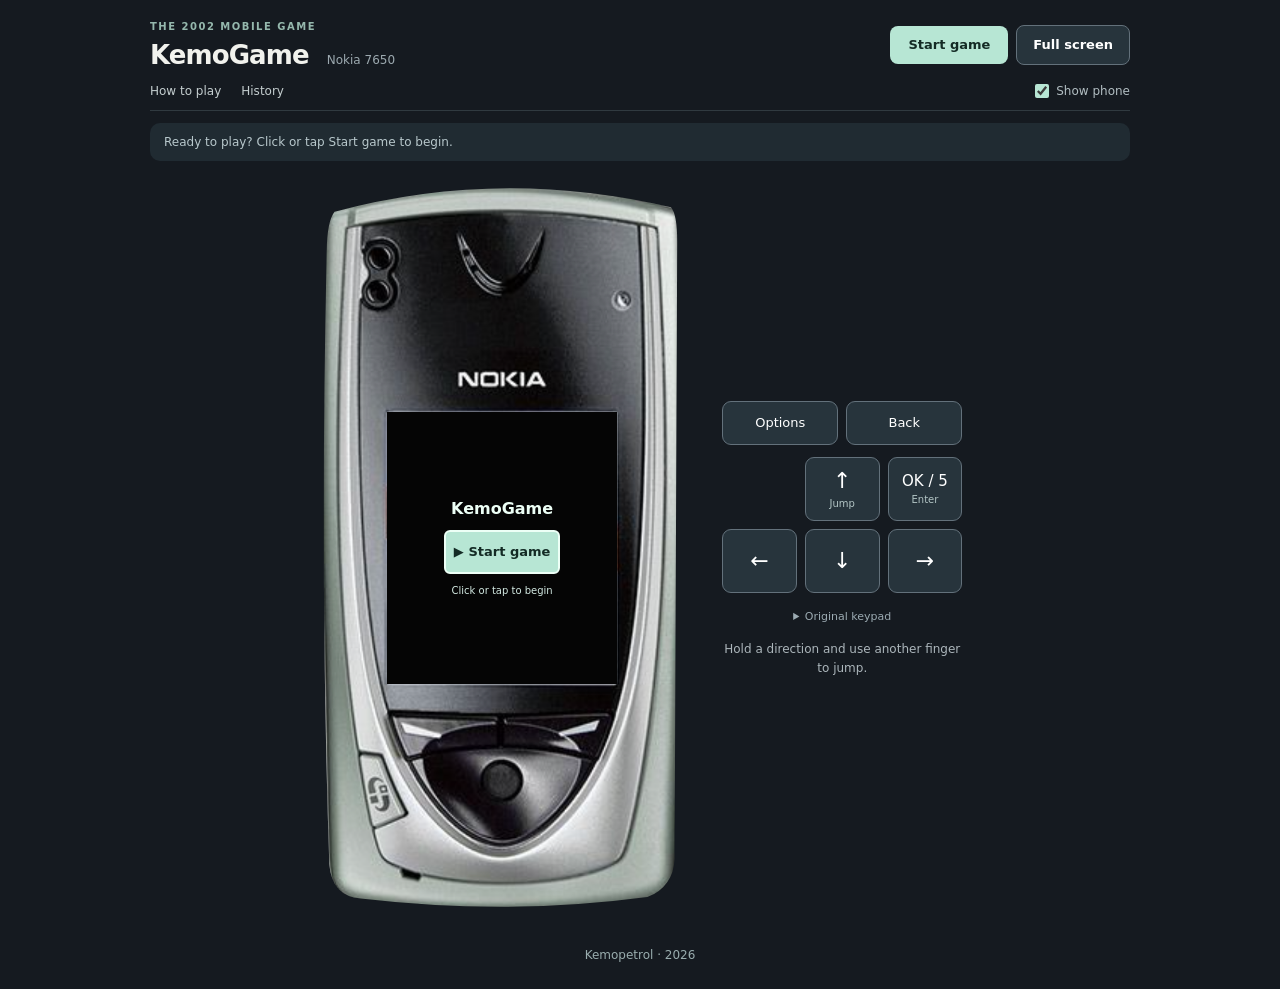
<file: site/index.html>
<!doctype html>
<html lang="en"><meta charset="utf-8"><meta name="viewport" content="width=device-width,initial-scale=1"><title>KemoGame • Nokia 7650</title><link rel="stylesheet" href="style.css">
<svg width="0" height="0" aria-hidden="true" style="position:absolute"><defs><clipPath id="phone-outline" clipPathUnits="objectBoundingBox"><path d="M .045 .052 Q .49 -.008 .948 .046 Q .965 .055 .965 .092 L .958 .920 Q .955 .958 .885 .972 Q .51 .997 .115 .974 Q .038 .971 .031 .928 Q .005 .54 .024 .105 Q .025 .065 .045 .052 Z"/></clipPath></defs></svg><main><header class="intro">
  <div class="masthead"><div class="brand"><p class="brand-label">THE 2002 MOBILE GAME</p><h1>KemoGame <small>Nokia 7650</small></h1></div><nav class="header-actions" aria-label="Game actions"><button id="start">Start game</button><button id="fullscreen" aria-pressed="false">Full screen</button></nav></div>
  <div class="utility-bar"><nav class="info-actions" aria-label="Game information"><button class="text-button" data-dialog="help">How to play</button><button class="text-button" data-dialog="history">History</button></nav><label class="frame-toggle"><input id="photo" type="checkbox" checked> Show phone</label></div>
  
</header><div id="game-notice" class="game-notice"><p id="status" role="status">Ready to play? Click or tap Start game to begin.</p><button id="ready-menu" hidden>Options</button></div>
<dialog id="help" aria-labelledby="help-title"><div class="dialog-header"><div><p class="brand-label">PICK UP &amp; PLAY</p><h2 id="help-title">How to play</h2></div><button class="close-dialog" aria-label="Close instructions">×</button></div><div class="dialog-content"><p>Collect all the musical notes in the level. Avoid the wrong notes fired by the loudspeakers.</p><p>On a computer, use a keyboard or click the on-screen buttons. On a phone or tablet, use the touch controls. The instructions below cover Windows PCs, Macs, iPads, iPhones and Android devices.</p><h3>Start a game</h3><ol><li>Click or tap <strong>Start game</strong> and wait for the game to load. This takes a moment, especially the first time.</li><li>Click or tap <strong>Options</strong> or press <strong>O</strong> to open the Options menu.</li><li>Select <strong>New game</strong> with the keyboard or on-screen ↑ / ↓ buttons and press <strong>Enter</strong> or tap <strong>OK</strong>.</li><li>Choose a character with the keyboard or on-screen ← / → buttons, then press <strong>Enter</strong> or tap <strong>OK</strong> to play.</li></ol><h3>Computers with a keyboard</h3><dl><dt>Move left / right</dt><dd>← / →</dd><dt>Jump</dt><dd>↑ or Space</dd><dt>Confirm / OK</dt><dd>Enter</dd><dt>Options</dt><dd>O</dd><dt>Back</dt><dd>Backspace (may be labelled Delete or ⌫)</dd><dt>Navigate menus</dt><dd>↑ / ↓</dd></dl><h3>Phones, tablets and touchscreens</h3><p>Use the arrow buttons to move and jump, <strong>OK</strong> to confirm, and <strong>Options</strong> / <strong>Back</strong> for the game’s menu actions. The labels at the bottom of the game screen show their current functions.</p><p>On a touchscreen, hold ← or → and tap ↑ with another finger to jump while moving.</p><p><strong>Full screen</strong> hides the phone and enlarges the game. On a phone or tablet, play in portrait orientation.</p><h3>After completing a level</h3><p>Press <strong>Enter / OK</strong> to skip the level-clear celebration, or let it finish automatically. If you return to the title screen, use <strong>Options → New game</strong> to open character selection. Choose another character with ← / → and press <strong>Enter / OK</strong>. A character marked <strong>Level clear!</strong> has already been completed.</p><h3>Original sound</h3><p>The title screen has its own tune. During play, collecting a note or taking a hit triggers a short sound; there is no continuous gameplay backing track in the original game. Completing a character’s level plays that character’s tune. Game over and completing all characters have separate tunes. Use <strong>Sound: on</strong> in the game’s Options menu and press a game control to enable browser audio.</p><h3>Original phone controls</h3><p>The number keys still work: <strong>4 / 6</strong> to move, <strong>1 / 2 / 3</strong> to jump, and <strong>5</strong> to confirm. Open <strong>Original keypad</strong> below the controls to show the Nokia keypad.</p><p class="fine">Press a game control to enable audio. Internet connection required for the browser runtime.</p></div></dialog>
<dialog id="history" aria-labelledby="history-title"><div class="dialog-header"><div><p class="brand-label">MOBILE KEMOPETROL · 2002</p><h2 id="history-title">The story of KemoGame</h2></div><button class="close-dialog" aria-label="Close history">×</button></div><div class="dialog-content history-content">
<p class="history-lead">In 2002, Kemopetrol got its own mobile game.</p>
<h3>A game for the Nokia 7650</h3>
<p>KemoGame was made as part of Mobile Kemopetrol, a project led by Hewlett-Packard’s Mobile E-Services Bazaar. Finnish game developer <a href="https://fi.wikipedia.org/wiki/Digital_Chocolate" target="_blank" rel="noopener noreferrer">Sumea</a> created the J2ME platform game for the Nokia 7650.</p>
<p>You play as one of the band’s five members, collecting musical notes and avoiding loudspeakers that fire wrong notes. Each band member has a level of their own.</p>
<p>The project seems to have explored ways to offer something extra to people buying records, at a time when record labels were looking for ways to counter music piracy.</p>
<p><a href="https://2004.sumea.com/" target="_blank" rel="noopener noreferrer">Visit Sumea’s website from 2004</a>.</p>
<h3>Goodbye on a mobile phone</h3>
<p>Mobile Kemopetrol also brought the band’s music video for <em>Goodbye</em> to mobile phones. It was the world’s first music video available to stream on a mobile phone.</p>
<h3>The project website</h3>
<p>kemopetrolmusic.com was created for the Mobile Kemopetrol project. The band also ran its own websites, kemopetrol.org and kemopetrol.com.</p>
<a class="archive-link" href="https://web.archive.org/web/*/http://www.kemopetrolmusic.com/" target="_blank" rel="noopener noreferrer"><span>Browse kemopetrolmusic.com in the Wayback Machine</span><small>Archived versions of the project website ↗</small></a>
<h3>On Finnish television</h3>
<p>A report on <em>Nelosen uutiset</em> on 27 August 2002 explains more about the Mobile Kemopetrol concept.</p>
<a class="archive-link" href="https://drive.google.com/file/d/1s5yeSDLqnAKBaoXDNRN3zM2y-e3sAzPy/view?usp=sharing" target="_blank" rel="noopener noreferrer"><span>Watch the Nelosen uutiset report</span><small>Nelonen · 27 Aug 2002 ↗</small></a>
<p>Later that year, Laura and Marko demonstrated KemoGame on <em>Joystick</em>, broadcast on Yle TV1 on 25 October 2002.</p>
<a class="archive-link" href="https://drive.google.com/file/d/17Ey9HmkFSQjshEFKbWx1ZxSkT4wQj5gM/view?usp=sharing" target="_blank" rel="noopener noreferrer"><span>Watch Laura and Marko on Joystick</span><small>Yle TV1 · 25 Oct 2002 ↗</small></a>
<h3>Getting the game off the phone</h3>
<p>To recover the game from the old Nokia 7650, a replacement battery was bought and a two-way infrared dongle was found. The broken power switch had to be removed, and the contacts on the circuit board connected with a paper clip.</p><p>Nokia PC Suite was installed on a Windows computer, along with a file-access application on the phone. The original files could then be copied to the computer.</p>
<p>This browser version runs the original game.</p>
<h3>Original credits</h3>
<p>The game’s About screen lists:</p>
<ul><li><strong>KemoGame v1.0.1</strong></li><li><strong>Copyright 2002 Sumea</strong></li><li><strong>Music by Kemopetrol</strong></li><li><strong>Ring Tone Conversion by HMM Software</strong></li></ul>
<h3>The recovered files</h3>
<p>The recovered package includes KemoGame.jar, which contains the game and its graphics, characters, sounds and levels; KemoGame.jad, the installation descriptor; the original Symbian installation metadata; and rms.db, the database used for scores and settings.</p>
<p>The game was built for MIDP 1.0 / CLDC 1.0.</p>
<a class="archive-link" href="https://drive.google.com/file/d/1F-wbwVR9dMKf8JcgwB-Z_Yj-Pg2cm0x_/view?usp=sharing" target="_blank" rel="noopener noreferrer"><span>View the original game files</span><small>Files recovered from the Nokia 7650 ↗</small></a>
<p class="fine history-credit">Based on Marko’s account of the project and how the game was recovered.</p>
</div></dialog>

<section class="play"><div id="phone" class="photo"><div id="screen"><div id="placeholder"><strong>KemoGame</strong><button id="screen-start" type="button">▶ Start game</button><small>Click or tap to begin</small></div></div></div><div class="control-panel"><div class="quick-actions"><button data-key="F1">Options</button><button data-key="F2">Back</button></div><div class="modern-controls" aria-label="Touch game controls"><button data-key="Digit2" class="jump-button" aria-label="Jump">↑ <small>Jump</small></button><button data-key="Digit5" aria-label="OK, 5 or Enter">OK / 5 <small>Enter</small></button><button data-key="Digit4" aria-label="Move left">←</button><button data-key="Digit8" aria-label="Navigate down">↓</button><button data-key="Digit6" aria-label="Move right">→</button></div><details class="original-keypad"><summary>Original keypad</summary><div id="controls" aria-label="Original Nokia keypad"><button data-key="Digit1">1 ↖</button><button data-key="Digit2">2 ↑<small>Jump</small></button><button data-key="Digit3">3 ↗</button><button data-key="Digit4">4 ←</button><button data-key="Digit5">5 OK</button><button data-key="Digit6">6 →</button><button data-key="Digit7">7</button><button data-key="Digit8">8 ↓</button><button data-key="Digit9">9</button><button data-key="NumpadMultiply">*</button><button data-key="Digit0">0</button><button data-key="NumpadDivide">#</button></div></details><p class="fine">Hold a direction and use another finger to jump.</p></div></section><footer class="site-footer"><a href="https://kemopetrol.com/" target="_blank" rel="noopener noreferrer">Kemopetrol · 2026</a></footer></main><div id="rotate" role="alert" hidden><span aria-hidden="true">↻</span><h2>Rotate your device to portrait</h2><p>KemoGame is played in portrait orientation.</p></div><script type="module" src="app.js"></script></html>
</file>
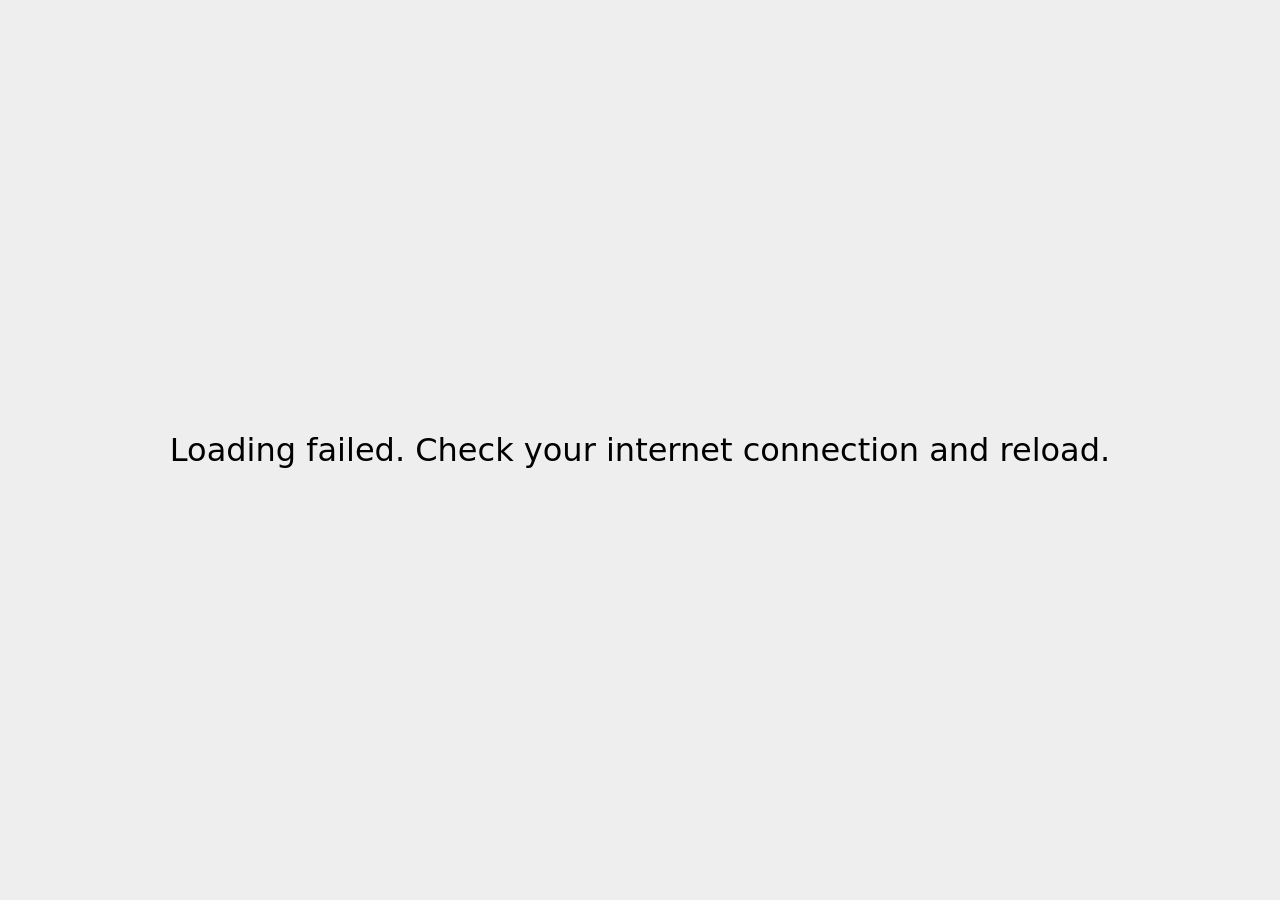
<file: site/runtime/run.html>
<!DOCTYPE html>
<html lang="en">
<head>
    <meta charset="UTF-8">
    <meta name="viewport" content="width=device-width, initial-scale=1.0">
    <title>freej2me-web</title>
</head>
<style>
    html, body {
        height: 100%;
    }
    body {
        margin: 0;
        padding: 0;
        font-family: sans;
    }
    #screen-area {
        background-color: #eee;
        position: absolute;
        top: 0;
        left: 0;
        right: 0;
        bottom: 0;
        display: flex;
        align-items: center;
        justify-content: center;
    }
    #display {
        background-color: white;
        zoom: 1;
        image-rendering: pixelated; /* affects zoom */
    }
    #display:focus {
        outline: none;
    }
    #loading {
        font-size: 2em;
    }

    .keypad-part {
        background-color: #222; /* Dark background for keypad areas */
        padding: 8px;
        display: flex; /* Use flex to center the grid */
        justify-content: center;
        align-items: center;
        box-sizing: border-box;
        -webkit-tap-highlight-color: transparent; /* Disable tap highlight on mobile */
    }

    .key-grid {
        display: grid;
        gap: 6px; /* Space between keys */
        width: 100%;
        height: 100%;
    }

    /* Grid definitions */
    .left-grid {
        grid-template-columns: repeat(3, 1fr);
        grid-template-rows: repeat(4, 1fr);
    }

    .right-grid {
        grid-template-columns: repeat(3, 1fr);
        grid-template-rows: repeat(3, 1fr);
    }

    /* Individual Key Styles */
    .key {
        background-color: #3a3a3a; /* Dark key background */
        color: #e0e0e0; /* Light key text */
        border: 1px solid #555;
        border-radius: 5px;
        font-size: 1.5em; /* Larger text */
        font-weight: bold;
        cursor: pointer;
        display: flex;
        flex-direction: column; /* Allow stacking number/letters */
        align-items: center;
        justify-content: center;
        text-align: center;
        user-select: none; /* Prevent text selection on click/drag */
        transition: background-color 0.1s ease, transform 0.05s ease;
        line-height: 1.1;
    }
    .key span { /* Style for secondary text like ABC */
        font-size: 0.4em;
        font-weight: normal;
        margin-top: 2px;
        color: #aaa;
    }

    .key.active {
        background-color: #6a6a6a;
        transform: scale(0.95); /* Slight shrink effect on press */
    }

    .arrow-key {
        font-size: 2em; /* Make arrows bigger */
    }

    .ok-key {
        font-size: 1.3em;
    }

    /* Styles for specifically smaller keys */
    .small-key {
        /* Instead of scaling the whole button, we control its size within the grid cell */
        width: 70%;
        height: 70%;
        font-size: 0.9em;
        align-self: end;   /* Center vertically in grid cell */
        /* Ensure padding/border don't make it too big */
        padding: 2px;
        line-height: 1;
    }

    .small-key-left {
        justify-self: left;
    }

    .small-key-right {
        justify-self: right;
    }


    #left-keys,
    #right-keys {
        display: none;
        position: absolute;
        bottom: 0;
    }

    #left-keys {
        left: 0;
    }

    #right-keys {
        right: 0;
    }

    #screen-area {
        position: absolute;
        top: 0;
        left: 0;
        right: 0;
        bottom: 0;
        display: flex;
        align-items: center;
        justify-content: center;
    }

    body.kbd-portrait #left-keys,
    body.kbd-portrait #right-keys,
    body.kbd-landscape #left-keys,
    body.kbd-landscape #right-keys {
        display: flex;
    }

    body.kbd-portrait #left-keys,
    body.kbd-portrait #right-keys {
        width: 50%;
        height: 220px;
    }

    body.kbd-landscape #left-keys,
    body.kbd-landscape #right-keys {
        width: 220px;
        height: 100%;
    }

    /* max height in landscape mode */
    body.kbd-landscape #left-keys .key-grid,
    body.kbd-landscape #right-keys .key-grid {
        max-height: 400px;
    }

    body.kbd-portrait #screen-area {
        bottom: 220px;
    }

    body.kbd-landscape #screen-area {
        left: 220px;
        right: 220px;
    }

</style>
<body>
    <div id="screen-area">
        <canvas tabindex="0" id="display" style="display: none;"></canvas>
        <div id="loading">Loading...</div>
    </div>
    <div id="left-keys" class="keypad-part">
        <div class="key-grid left-grid">
            <button data-key="Digit1" class="key">1</button>
            <button data-key="Digit2" class="key">2 <span>ABC</span></button>
            <button data-key="Digit3" class="key">3 <span>DEF</span></button>
            <button data-key="Digit4" class="key">4 <span>GHI</span></button>
            <button data-key="Digit5" class="key">5 <span>JKL</span></button>
            <button data-key="Digit6" class="key">6 <span>MNO</span></button>
            <button data-key="Digit7" class="key">7 <span>PQRS</span></button>
            <button data-key="Digit8" class="key">8 <span>TUV</span></button>
            <button data-key="Digit9" class="key">9 <span>WXYZ</span></button>
            <button data-key="NumpadAsterisk" class="key">*</button>
            <button data-key="Digit0" class="key">0 <span>+</span></button>
            <button data-key="NumpadDivide" class="key">#</button>
        </div>
    </div>
    <div id="right-keys" class="keypad-part">
         <div class="key-grid right-grid">
            <button data-key="F1" class="key">Options</button>
            <button data-key="ArrowUp" class="key arrow-key" aria-label="Up">↑</button>
            <button data-key="F2" class="key">Back</button>
            <button data-key="ArrowLeft" class="key arrow-key" aria-label="Left">←</button>
            <button data-key="Enter" class="key ok-key">OK</button>
            <button data-key="ArrowRight" class="key arrow-key" aria-label="Right">→</button>
            <button data-key="Escape" class="key small-key small-key-left">Esc</button>
            <button data-key="ArrowDown" class="key arrow-key" aria-label="Down">↓</button>
            <button data-key="Maximize" class="key small-key small-key-right" aria-label="Maximize">⛶</button>
        </div>
    </div>
    <script src="https://cjrtnc.leaningtech.com/20260317_2978/loader.js"></script>
    <script type="module" src="src/main.js?v=options-v2"></script>
</body>
</html>
</file>
<file: site/style.css>
*{box-sizing:border-box}body{margin:0;background:#151a20;color:#f1f2ed;font:16px/1.6 system-ui,sans-serif}main{max-width:1100px;margin:auto;padding:48px 24px;display:grid;grid-template-columns:1fr 450px;gap:60px}.intro{padding-top:36px;max-width:440px}h1{font-size:clamp(40px,6vw,68px);line-height:1.05;margin:18px 0}.eyebrow{color:#9fd6c6;letter-spacing:.2em;font-size:12px}button{font:inherit;cursor:pointer;border:1px solid #63717b;background:#27343c;color:white;border-radius:9px;padding:12px 18px}#start{background:#b7e6d4;color:#142b25;border:0;font-weight:700;margin:16px 0}#status,.fine{font-size:12px;color:#acb6bb}label{display:block;margin:24px 0}details{border-top:1px solid #39444a;padding-top:20px}summary{cursor:pointer;font-weight:600}dl{display:grid;grid-template-columns:1fr 1.7fr;gap:10px;font-size:14px}dt{color:#b7e6d4}dd{margin:0}.play{text-align:center}#phone{position:relative;margin:auto;width:410px;max-width:100%;aspect-ratio:784/1262;background:#e5e5e5;border-radius:18px;overflow:hidden}#phone.photo{background:url(assets/nokia-7650-closed.png) center/100% 100%}#screen{position:absolute;left:30.6%;top:33.6%;width:46.4%;aspect-ratio:176/208;background:#050505;overflow:hidden}iframe{border:0;display:block;width:100%;height:100%}#placeholder{display:grid;place-content:center;height:100%;font:10px monospace;color:#a8ddd0}#placeholder small{font-size:7px;margin-top:8px}.soft{position:absolute;top:71.6%;left:32%;width:42%;display:flex;gap:4px}.soft button{width:50%;padding:5px 0;font-size:8px;background:#1c2527cc;border-radius:0;border:0;touch-action:none}#phone:not(.photo){aspect-ratio:176/250;background:transparent;max-width:352px;border:14px solid transparent;border-radius:0}#phone:not(.photo) #screen{left:0;top:0;width:100%}#phone:not(.photo) .soft{top:auto;bottom:4px;left:4%;width:92%}.soft button.active,#controls button.active{background:#b7e6d4;color:#142b25}#controls{display:grid;grid-template-columns:repeat(3,1fr);gap:8px;max-width:352px;margin:18px auto 0}#controls button{touch-action:none;user-select:none;padding:9px;font-weight:600;line-height:1.1}#controls small{display:block;font-size:10px;font-weight:400;margin-top:4px}@media(max-width:760px){main{padding:20px 16px;grid-template-columns:1fr;gap:20px}.intro{padding-top:0;max-width:none}.intro h1{font-size:38px}.play{grid-row:2}#phone{width:370px}details{margin-top:16px}.fine{margin-bottom:0}}
@media(max-width:760px){.intro>.fine{display:none}.intro label{margin:12px 0}.intro #status{margin:4px 0}main{gap:16px}.intro #start{margin:8px 0}.intro details{margin:10px 0}.intro h1{margin:12px 0}}

/* The phone occupies the available viewport; instructions stay in a disclosure. */
main{max-width:none;padding:12px 20px;display:block}.intro{padding:0;max-width:none;display:flex;align-items:center;gap:18px;flex-wrap:wrap}.intro h1{font-size:24px;line-height:1.1;margin:0}.intro h1 small{font-size:12px;font-weight:400;color:#acb6bb;display:block;margin-top:6px}.intro #start{margin:0;padding:8px 16px}.intro #status{margin:0;max-width:300px}.intro label{font-size:12px;margin:0}.intro>.fine{display:none}.intro details{border:0;margin:0;padding:0;position:relative;font-size:13px}.intro details[open]{position:absolute;right:20px;top:70px;background:#20292f;padding:20px;width:min(430px,90vw);z-index:5;border:1px solid #64727a;border-radius:12px}.play{display:flex;justify-content:center;align-items:center;gap:32px;margin:12px auto 0}#phone{margin:0;width:min(65vw,calc((100svh - 100px)/2));max-width:none;aspect-ratio:590/1180;border-radius:20px}#phone.photo{background-size:132.8814% 106.9492%;background-position:67.0103% 54.878%}#screen{left:18.644%;top:32.119%;width:61.695%}.soft{top:72.7%;left:20%;width:58%}.soft button{font-size:10px;padding:8px 0}#phone:not(.photo){width:min(60vw,calc((100svh - 100px)*176/250));max-width:none}.control-panel{width:240px}#controls{margin:0;gap:10px}#controls button{min-height:52px}.control-panel .fine{margin-top:14px;font-size:12px}@media(max-width:680px){main{padding:10px 8px}.intro{gap:8px 12px}.intro h1{font-size:20px}.intro #status{width:100%;max-width:none;order:5;font-size:11px}.intro label{font-size:11px}.play{gap:12px;flex-direction:column;margin-top:10px}#phone{width:min(96vw,560px)}#phone:not(.photo){width:min(94vw,500px)}.control-panel{width:min(94vw,400px)}#controls{gap:6px}#controls button{min-height:46px}.intro details[open]{top:100px;right:8px}#phone:not(.photo) .soft{bottom:4px}#phone:not(.photo) #screen{left:0;top:0;width:100%}}

#fullscreen{padding:8px 14px;font-size:13px}#rotate[hidden]{display:none}#rotate{position:fixed;inset:0;z-index:10000;background:#10171c;display:flex;flex-direction:column;align-items:center;justify-content:center;text-align:center;padding:24px}#rotate span{font-size:64px;color:#b7e6d4}#rotate h2{font-size:24px;margin:12px 0}#rotate p{color:#acb6bb}body.fullscreen{overflow:hidden;background:#050505}body.fullscreen main{padding:0}body.fullscreen .intro>*{display:none}body.fullscreen .intro #fullscreen{display:block;position:fixed;right:16px;top:14px;z-index:30}body.fullscreen #phone{position:static;background:none;border:0;width:auto;aspect-ratio:auto;overflow:visible}body.fullscreen #screen{position:fixed;left:calc((100vw - 250px)/2);top:50%;transform:translate(-50%,-50%);width:min(calc(100vw - 270px),calc((100svh - 24px)*176/208));height:auto;aspect-ratio:176/208;border-radius:0}body.fullscreen .control-panel{position:fixed;right:16px;top:50%;transform:translateY(-40%);width:218px}body.fullscreen .soft{position:fixed;left:auto;right:16px;top:90px;bottom:auto;width:218px;gap:8px}body.fullscreen .soft button{padding:12px 4px;font-size:12px;background:#27343c}body.fullscreen .play{margin:0}
@media(max-width:680px){body.fullscreen #screen{left:50%;top:62px;transform:translateX(-50%);width:min(100vw,calc((100svh - 260px)*176/208))}body.fullscreen .control-panel{right:50%;top:auto;bottom:8px;transform:translateX(50%);width:min(94vw,420px)}body.fullscreen #controls{grid-template-columns:repeat(6,1fr);gap:5px}body.fullscreen #controls button{padding:6px 2px;min-height:44px;font-size:14px}body.fullscreen #controls small{display:none}body.fullscreen .soft{left:8px;right:auto;top:14px;width:46%;gap:5px}body.fullscreen .soft button{font-size:10px;padding:10px 2px}body.fullscreen #fullscreen{max-width:48%;font-size:11px}body.fullscreen .control-panel .fine{font-size:10px;margin:5px 0}body.fullscreen #phone:not(.photo) #screen{left:50%;top:62px;width:min(100vw,calc((100svh - 260px)*176/208))}body.fullscreen #phone:not(.photo) .soft{left:8px;bottom:auto;width:46%}}

@media(max-width:680px){body.fullscreen #controls{grid-template-columns:repeat(3,1fr);gap:5px}body.fullscreen #controls button{min-height:32px;padding:5px 2px}body.fullscreen .control-panel{width:min(80vw,360px)}}

/* Clip only the photograph, preserving its original pixels inside the phone. */
#phone.photo{background:none;isolation:isolate}#phone.photo::before{content:"";position:absolute;inset:0;z-index:-1;background:url(assets/nokia-7650-closed.png) 67.0103% 54.878% / 132.8814% 106.9492% no-repeat;clip-path:url(#phone-outline)}body.fullscreen #phone.photo::before{display:none}

body.fullscreen #phone #screen{left:calc((100vw - 250px)/2);top:50%;transform:translate(-50%,-50%);width:min(calc(100vw - 270px),calc((100svh - 24px)*176/208));height:auto;aspect-ratio:176/208}body.fullscreen #phone .soft{left:auto;right:16px;top:90px;bottom:auto;width:218px}
@media(max-width:680px){body.fullscreen #phone #screen,body.fullscreen #phone:not(.photo) #screen{left:50%;top:62px;transform:translateX(-50%);width:min(100vw,calc((100svh - 260px)*176/208))}body.fullscreen #phone .soft,body.fullscreen #phone:not(.photo) .soft{left:8px;right:auto;top:14px;bottom:auto;width:46%}}

#controls{width:100%;margin-left:auto;margin-right:auto}.control-panel{margin-left:0;margin-right:0;align-self:center}

/* A consistent two-row header, with supporting information in dialogs. */
.intro{display:block;width:min(100%,980px);margin:0 auto;padding:8px 0 0}.masthead{display:flex;align-items:center;justify-content:space-between;gap:20px}.brand-label{font-size:10px;font-weight:650;letter-spacing:.15em;color:#95b8ad;margin:0 0 7px;line-height:1.4}.intro h1{font-size:26px;letter-spacing:-.035em;margin:0;line-height:1.1}.intro h1 small{display:inline;font-size:12px;font-weight:450;letter-spacing:0;color:#9ca9af;margin-left:10px}.header-actions{display:flex;gap:8px;align-items:center}.intro button,#fullscreen{font-size:13px;font-weight:550;line-height:1.2;border-radius:8px;padding:11px 16px;white-space:nowrap}.intro #start{margin:0;padding:11px 18px}.utility-bar{display:flex;justify-content:space-between;align-items:center;gap:12px;border-bottom:1px solid #303a40;padding:14px 0 12px}.info-actions{display:flex;gap:20px}.intro .text-button{border:0;border-radius:0;background:none;padding:0;color:#c4cecf;font-size:12px;font-weight:500}.intro .text-button:hover{color:#b7e6d4}.intro .frame-toggle{display:flex;align-items:center;gap:7px;margin:0;color:#b2bec2;font-size:12px;line-height:1.2}.frame-toggle input{accent-color:#b7e6d4;margin:0;width:14px;height:14px}.intro #status{max-width:none;width:auto;margin:9px 0 0;color:#8e9da4;font-size:11px;line-height:1.5;min-height:17px}.play{margin-top:12px}#phone{width:min(65vw,calc((100svh - 155px)/2))}#phone:not(.photo){width:min(60vw,calc((100svh - 155px)*176/250))}button:focus-visible,a:focus-visible,summary:focus-visible{outline:2px solid #b7e6d4;outline-offset:4px}dialog{color:#e8eeeb;background:#1b242b;border:1px solid #3a4b52;border-radius:18px;width:min(620px,calc(100vw - 32px));max-height:85svh;padding:0;box-shadow:0 24px 100px #0008}dialog::backdrop{background:#070e14bd;backdrop-filter:blur(6px)}.dialog-header{display:flex;align-items:flex-start;justify-content:space-between;gap:16px;padding:26px 28px 20px;border-bottom:1px solid #34424a}.dialog-header h2{font-size:25px;line-height:1.2;letter-spacing:-.025em;margin:0}.close-dialog{background:transparent;border:1px solid #43535a;border-radius:50%;width:32px;height:32px;padding:0;font-size:23px;line-height:1}.dialog-content{padding:6px 28px 26px;font-size:14px;line-height:1.75;color:#c1ced0}.dialog-content p{margin:18px 0}.dialog-content h3{font-size:15px;color:#eef3f0;margin:28px 0 8px}.dialog-content dl{font-size:13px;grid-template-columns:1fr 1.8fr;margin:24px 0}.dialog-content .history-lead{font-size:18px;line-height:1.5;color:#e5efe9}.archive-link{display:flex;flex-direction:column;gap:4px;border:1px solid #415c5b;border-radius:10px;padding:14px 16px;color:#b7e6d4;text-decoration:none;background:#26383266;margin:16px 0}.archive-link:hover{background:#304b4166}.archive-link span{font-size:14px;font-weight:600}.archive-link small{font-size:11px;color:#a0b5b4}.history-credit{padding-top:18px;border-top:1px solid #34424a}.dialog-content .fine{font-size:11px;color:#98a9b0}body.fullscreen .intro{width:auto;padding:0;margin:0}body.fullscreen .intro .masthead,body.fullscreen .intro .header-actions{display:contents}body.fullscreen .intro .brand,body.fullscreen .intro #start{display:none}body.fullscreen .intro #fullscreen{display:block}
@media(max-width:680px){main{padding:14px 16px}.intro{padding:0}.masthead{gap:10px}.brand-label{font-size:8px;letter-spacing:.12em}.intro h1{font-size:23px}.intro h1 small{display:block;margin:5px 0 0;font-size:11px}.header-actions{gap:6px}.intro button,#fullscreen,.intro #start{font-size:12px;padding:10px 12px}.utility-bar{padding:13px 0 11px}.info-actions{gap:18px}.intro #status{font-size:10px;margin:8px 0 0}.intro .frame-toggle{font-size:11px}#phone{width:min(96vw,560px)}#phone:not(.photo){width:min(94vw,500px)}.play{margin-top:10px}.dialog-header{padding:22px 20px 18px}.dialog-header h2{font-size:23px}.dialog-content{padding:4px 20px 22px}.dialog-content .history-lead{font-size:17px}}

.dialog-header{position:sticky;top:0;z-index:1;background:#1b242b}

.dialog-content p a{color:#b7e6d4;text-decoration:underline;text-underline-offset:3px}.dialog-content p a:hover{color:#e0fff2}

.quick-actions{display:flex;gap:8px;margin:0 auto 12px;max-width:352px}.quick-actions button{flex:1;padding:10px 8px;font-size:13px}.quick-actions kbd{display:block;margin-top:5px}.keyboard-hint{color:#b5c5c7;font-size:11px;line-height:1.9;margin:0 0 14px}kbd{font:10px system-ui,sans-serif;border:1px solid #4b5a62;border-radius:4px;padding:1px 4px;color:#d5e8df;background:#1b252b}body.fullscreen .quick-actions{display:none}@media(max-width:680px){body.fullscreen .keyboard-hint{display:none}}

.modern-controls{display:grid;grid-template-columns:repeat(3,1fr);gap:8px;width:100%;max-width:352px;margin:0 auto}.modern-controls button{touch-action:none;user-select:none;padding:12px 8px;font-size:22px;line-height:1.2;min-height:52px}.modern-controls .jump-button{grid-column:span 2;font-size:15px}.modern-controls button[data-key="Digit5"]{font-size:15px}.modern-controls small{display:block;font-size:10px;color:#b3c5c5;margin-top:5px}.modern-controls button.active{background:#b7e6d4;color:#142b25}.original-keypad{border:0;padding:0;margin:15px auto 0;width:100%;max-width:352px;text-align:center}.original-keypad summary{font-size:11px;font-weight:400;color:#9cabb2;cursor:pointer}.original-keypad[open] #controls{margin-top:12px}body.fullscreen .original-keypad{display:none}body.fullscreen .modern-controls{max-width:none}@media(max-width:680px){body.fullscreen .modern-controls button{min-height:40px;padding:6px;font-size:20px}body.fullscreen .modern-controls .jump-button,body.fullscreen .modern-controls button[data-key="Digit5"]{font-size:14px}body.fullscreen .modern-controls small{display:none}body.fullscreen #phone #screen,body.fullscreen #phone:not(.photo) #screen{width:min(100vw,calc((100svh - 195px)*176/208))}}

.modern-controls .jump-button{grid-column:2;grid-row:1;font-size:22px}.modern-controls button[data-key="Digit5"]{grid-column:3;grid-row:1}.modern-controls button[data-key="Digit4"]{grid-column:1;grid-row:2}.modern-controls button[data-key="Digit8"]{grid-column:2;grid-row:2}.modern-controls button[data-key="Digit6"]{grid-column:3;grid-row:2}@media(max-width:680px){body.fullscreen .modern-controls .jump-button{font-size:20px}}

/* All touch actions remain available without a physical keyboard. */
[data-key]{-webkit-touch-callout:none;-webkit-user-select:none;user-select:none;touch-action:none;min-height:44px}.soft button{min-height:32px}@media(pointer:coarse){.soft button{min-height:44px}.modern-controls button,.quick-actions button{min-height:48px}.modern-controls{gap:8px}body.fullscreen .control-panel{right:50%;top:auto;bottom:max(8px,env(safe-area-inset-bottom));transform:translateX(50%);width:min(86vw,360px)}body.fullscreen .modern-controls button{min-height:48px;padding:8px;font-size:20px}body.fullscreen .modern-controls small{display:none}body.fullscreen #phone #screen,body.fullscreen #phone:not(.photo) #screen{left:50%;top:max(64px,env(safe-area-inset-top));transform:translateX(-50%);width:min(100vw,calc((100svh - 235px)*176/208))}body.fullscreen #phone .soft,body.fullscreen #phone:not(.photo) .soft{left:8px;right:auto;top:10px;bottom:auto;width:46%}body.fullscreen .soft button{min-height:44px;padding:8px 4px;font-size:12px}body.fullscreen .control-panel .fine{font-size:10px;margin:6px 0}body.fullscreen .intro #fullscreen{top:10px;right:8px;min-height:44px;max-width:48%}}

.site-footer{text-align:center;margin:28px auto 12px;font-size:12px}.site-footer a{color:#99adae;text-decoration:none}.site-footer a:hover{color:#b7e6d4;text-decoration:underline;text-underline-offset:3px}body.fullscreen .site-footer{display:none}

/* Equal-sized rows for all five main game controls. */
.modern-controls{grid-auto-rows:64px}.modern-controls button{height:100%;min-height:0;display:flex;flex-direction:column;align-items:center;justify-content:center;padding:6px 4px}.modern-controls small{margin-top:4px;line-height:1.2}@media(pointer:coarse){.modern-controls{grid-auto-rows:64px}.modern-controls button{min-height:0}body.fullscreen .modern-controls{grid-auto-rows:48px}body.fullscreen .modern-controls button{min-height:0;height:100%}}@media(max-width:680px){body.fullscreen .modern-controls{grid-auto-rows:48px}body.fullscreen .modern-controls button{min-height:0;height:100%}}

/* Menu and Back live with the other controls, never over the photograph. */
body.fullscreen .quick-actions{display:flex}body.fullscreen .control-panel{transform:translateY(-40%)}@media(max-width:680px){body.fullscreen .control-panel{transform:translateX(50%)}body.fullscreen #phone #screen,body.fullscreen #phone:not(.photo) #screen{width:min(100vw,calc((100svh - 265px)*176/208))}}@media(pointer:coarse){body.fullscreen .control-panel{transform:translateX(50%)}body.fullscreen #phone #screen,body.fullscreen #phone:not(.photo) #screen{width:min(100vw,calc((100svh - 305px)*176/208))}}

.game-notice{width:min(100%,980px);margin:12px auto 0;padding:10px 14px;border-radius:10px;background:#202b32;color:#b8c8cc;display:flex;align-items:center;justify-content:space-between;gap:14px}.game-notice #status{font-size:12px;line-height:1.5;margin:0;color:inherit}.game-notice.ready{background:#b7e6d4;color:#15392d;border:1px solid #d1f7e7}.game-notice.ready #status{font-size:15px;font-weight:650}.game-notice #ready-menu{background:#15392d;color:#edfff6;border:0;padding:11px 22px;font-size:14px;font-weight:650;min-height:44px}.game-notice[hidden],#ready-menu[hidden]{display:none}body.fullscreen .game-notice{display:none}@media(max-width:680px){.game-notice{margin-top:10px;padding:12px}.game-notice.ready #status{font-size:14px}.game-notice #ready-menu{padding:10px 18px}}

/* Make the idle phone screen an obvious, accessible starting point. */
#placeholder{padding:8px;text-align:center;gap:10px;font:12px/1.4 system-ui,sans-serif}
#placeholder strong{font-size:16px;color:#edfff6}
#placeholder #screen-start{display:block;margin:0;background:#b7e6d4;color:#142b25;border:2px solid #edfff6;border-radius:6px;font-size:13px;font-weight:750;line-height:1.2;padding:10px 8px;min-height:44px;touch-action:manipulation}
#placeholder #screen-start:hover{background:#d1f7e7}
#placeholder #screen-start:focus-visible{outline:3px solid #fff;outline-offset:3px}
#placeholder small{font-size:10px;margin:0;color:#d3e9e2}

/* A scroll cue only; never resize the phone or game. */
#controls-scroll-hint { display: none; }
@media (max-width: 680px) and (pointer: coarse) {
  body:not(.fullscreen) #controls-scroll-hint:not([hidden]) {
    display: block;
    position: fixed;
    bottom: max(12px, env(safe-area-inset-bottom));
    left: 50%;
    transform: translateX(-50%);
    z-index: 40;
    max-width: calc(100vw - 24px);
    padding: 10px 16px;
    border: 1px solid #d1f7e7;
    border-radius: 24px;
    background: #b7e6d4;
    color: #142b25;
    font-size: 13px;
    font-weight: 650;
    text-align: center;
    text-decoration: none;
    box-shadow: 0 3px 16px #0006;
  }
}

/* Browser controls only: a gentle cue without moving or resizing any content. */
@keyframes control-cue-pulse {
  0%, 100% { box-shadow: 0 0 0 2px #b7e6d4; background-color: #27343c; }
  50% { box-shadow: 0 0 0 4px #b7e6d488; background-color: #42675c; }
}
[data-key].control-cue { outline: 2px solid #b7e6d4; outline-offset: 2px; animation: control-cue-pulse 1.8s ease-in-out infinite; }
@media (prefers-reduced-motion: reduce) {
  [data-key].control-cue { animation: none; background-color: #42675c; }
}
</file>
